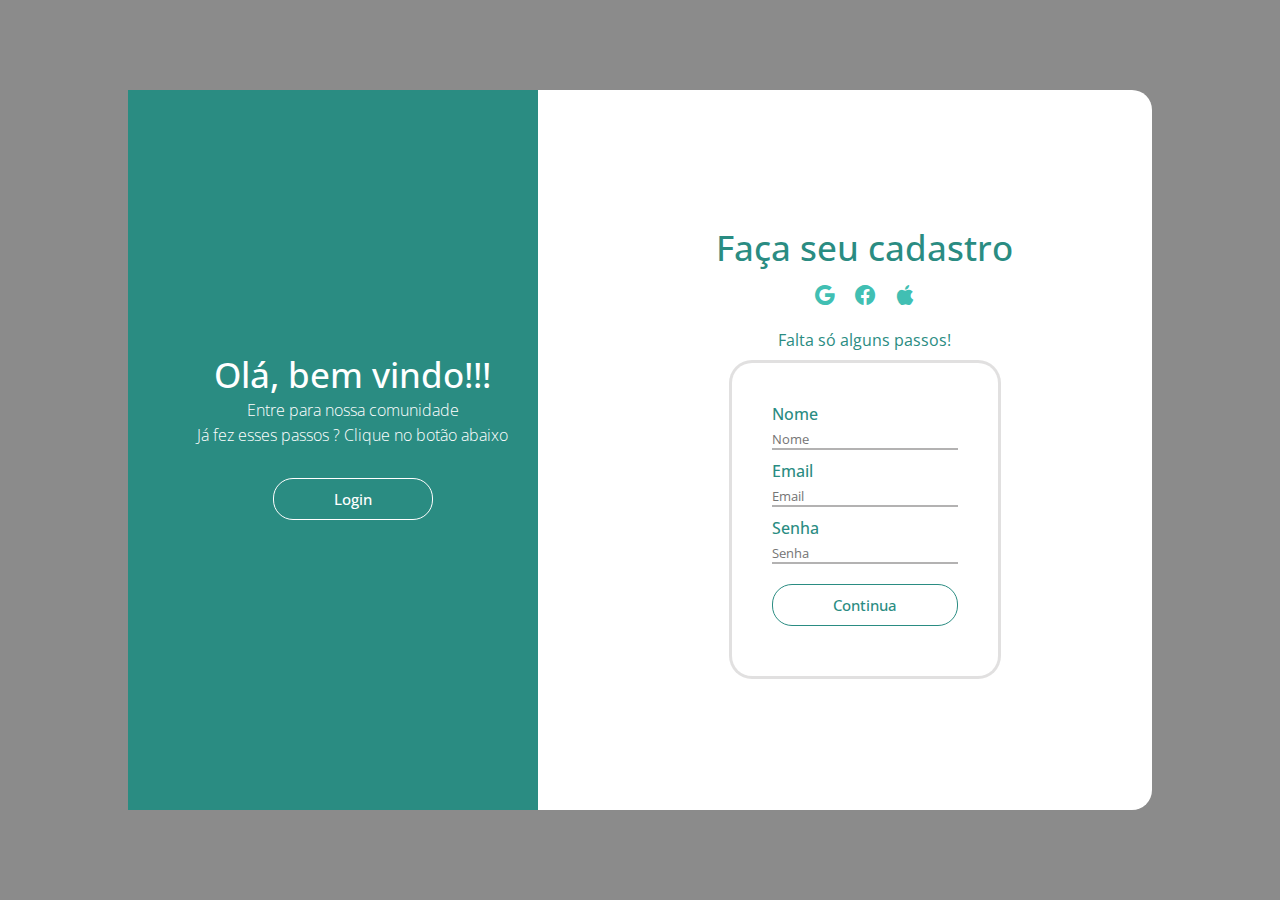
<file: index.html>
<!DOCTYPE html>
<html lang="pt-br">
<head>
    <meta charset="UTF-8">
    <meta name="viewport" content="width=device-width, initial-scale=1.0">
    <link rel="stylesheet" href="https://cdn.jsdelivr.net/npm/bootstrap-icons@1.11.3/font/bootstrap-icons.min.css">
    <link rel="preconnect" href="https://fonts.googleapis.com">
    <link rel="preconnect" href="https://fonts.gstatic.com" crossorigin>
    <link href="https://fonts.googleapis.com/css2?family=Open+Sans:ital,wght@0,300..800;1,300..800&display=swap" rel="stylesheet">
    <link rel="stylesheet" href="estilo/style.css">
    <link rel="stylesheet" href="estilo/responsivo.css">
    <title>Project</title>
</head>
<body>
    <div class="container">

        <div class="conteudo cadastro">    
                
            <div class="conteudo-left">
                <h2 class="titulo">Olá, bem vindo!!!</h2>
                <p class="descricao">Entre para nossa comunidade </p>
                <p class="descricao">Já fez esses passos ? Clique no botão abaixo</p>

                <div class="btn-button-lite">
                    <a  href="https://kevennemanuell.github.io/login/">
                        <button>Login</button>
                    </a>
                </div>
            </div><!---final do left-->

            <div class="conteudo-right">
                <h2 class="titulo">Faça seu cadastro</h2>
                <div class="redes-sociais">
                    <ul>
                        <li>
                            <a href="#" target="_blank">
                                <i class="bi bi-google"></i>
                            </a>
                        </li>
                            
                        <li>
                            <a href="#" target="_blank">
                                <i class="bi bi-facebook"></i>
                            </a>
                        </li>
                            
                        <li>
                            <a href="#" target="_blank">
                                <i class="bi bi-apple"></i>
                            </a>
                        </li>
                    </ul>
                </div><!---final de redes sociais-->
                <p class="descricao">Falta só alguns passos!</p>
                <form class="formulario">

                    <div class="text-card">
                        <label for="name">Nome</label>
                        <input type="text " placeholder="Nome" id="name"> 
                    </div>

                    <div class="text-card">
                        <label for="email">Email</label> 
                        <input type="email " placeholder="Email" id="email" > 
                    </div>

                    <div class="text-card">
                        <label for="Senha">Senha</label> 
                        <input type="password" placeholder="Senha" id="Senha"> 
                    </div>

                    <div class="btn-button-dark">
                        <a href="#">
                            <button>Continua</button>
                        </a>
                </form>
                </div>
            </div><!---final do cadastro-->
        </div>
    </div>
</body>
</html>
</file>
<file: estilo/style.css>
*{
   margin: 0;
   padding: 0;
   list-style-type: none;
   text-decoration: none;
   box-sizing: border-box;
   font-family: "Open Sans", sans-serif;
   
}
/*------Geral------*/
.container{
    display: flex;
    align-items: center;
    justify-content: center;
    height: 100vh;
    background-color: #8b8b8b;
}
.conteudo{
    display:flex ;
    align-items: center;
    justify-content: space-between;
    width: 80%;
    height: 80%;
    position: relative;
    background-color: #fff;
    border-radius: 20px;
}
.conteudo::before{
    content: " ";
    position: absolute;
    background-color: #2A8C82;
    width: 40%;
    height: 100%;
}
.titulo{
    font-size: 35px;
    font-weight: 500;
    color: #fff;
}
.descricao{
    font-size: 16px;
    font-weight: 300;
    line-height: 25px;
    color: #fff;
}
/*------Geral------*/
/*------Cadastro------*/
.conteudo-left{
    text-align: center;
    flex: 1 0 auto;
    z-index: 10; 
}

.btn-button-lite {
    padding: 30px 0;
}
.btn-button-lite button{
    color: #fff;
    font-size: 15px;
    font-weight: 500;
    padding: 10px 60px;
    border: 1px solid #ffffff;
    border-radius: 20px;
    background-color: transparent;
    cursor: pointer;
    transition: .2s;
}
.btn-button-lite button:hover{
    background-color: #fff;
    color: #2A8C82;
}
/*------ Conteudo ------*/
.conteudo-right .titulo{
    color: #2A8C82;
}
.conteudo-right .descricao{
    color:#2A8C82;
    font-size: 16px;
    font-weight: 400;
    line-height: 25px;
    padding: 10px;
}
.conteudo-right{
    display: flex;
    flex-direction: column;
    align-items: center;
    flex: 2 0 auto; 
}
.redes-sociais ul {
    display: flex;
}
.redes-sociais ul li{
    padding: 10px;
}
.redes-sociais ul li i{
    color: #41BFB3;
    font-size: 20px;
}
form{
    border: 0;
    border-radius: 20px;
    box-shadow: 0 0 0 3px #7977773a;
    padding: 40px;
}
.text-card{
    width: 100%;
    display: flex;
    flex-direction: column;
    justify-content: center;
    margin-bottom: 10px;
    gap: 5px;
    text-align: left;
}
.text-card label{
    font-size: 16px;
    font-weight: 500;
    color: #2A8C82;
}
.text-card input{
    border: none;
    border-bottom: 2px solid #7e7c7c96;
}
.text-card input:focus{
    outline: none;
}
.btn-button-dark{
      padding: 10px 0;
}
.btn-button-dark button{
    display: flex;
    align-items: center;
    color: #2A8C82;
    font-size: 15px;
    font-weight: 500;
    padding: 10px 60px;
    border: 1px solid #2A8C82;
    border-radius: 20px;
    background-color: transparent;
    cursor: pointer;
    transition: .2s;
}
.btn-button-dark button:hover{
    background-color:#2A8C82;
    color:#fff;
}
.login{
    position: absolute;
    display: none;
}
</file>
<file: estilo/responsivo.css>
@media screen and (max-width:1040px){
    .conteudo{
        width: 100%;
        height: 100vh;
        gap: 20px;
        border-radius: 0;
    }
    .conteudo.cadastro::before{
        width: 100%;
        height: 40%;
        border-radius: 0;
        top: 0;
    }
    .cadastro{
        flex-direction: column;
        justify-content: space-between;
    }
    .conteudo-right{
        bottom: 0;
        height: 100vh;
    }
    .titulo{
        font-size: 25px;     
    }
    .descricao{
        font-size: 16px;
        font-weight: 300;
        line-height: 20px;
        text-align: center;
        color: #fff;
    }
}
</file>
